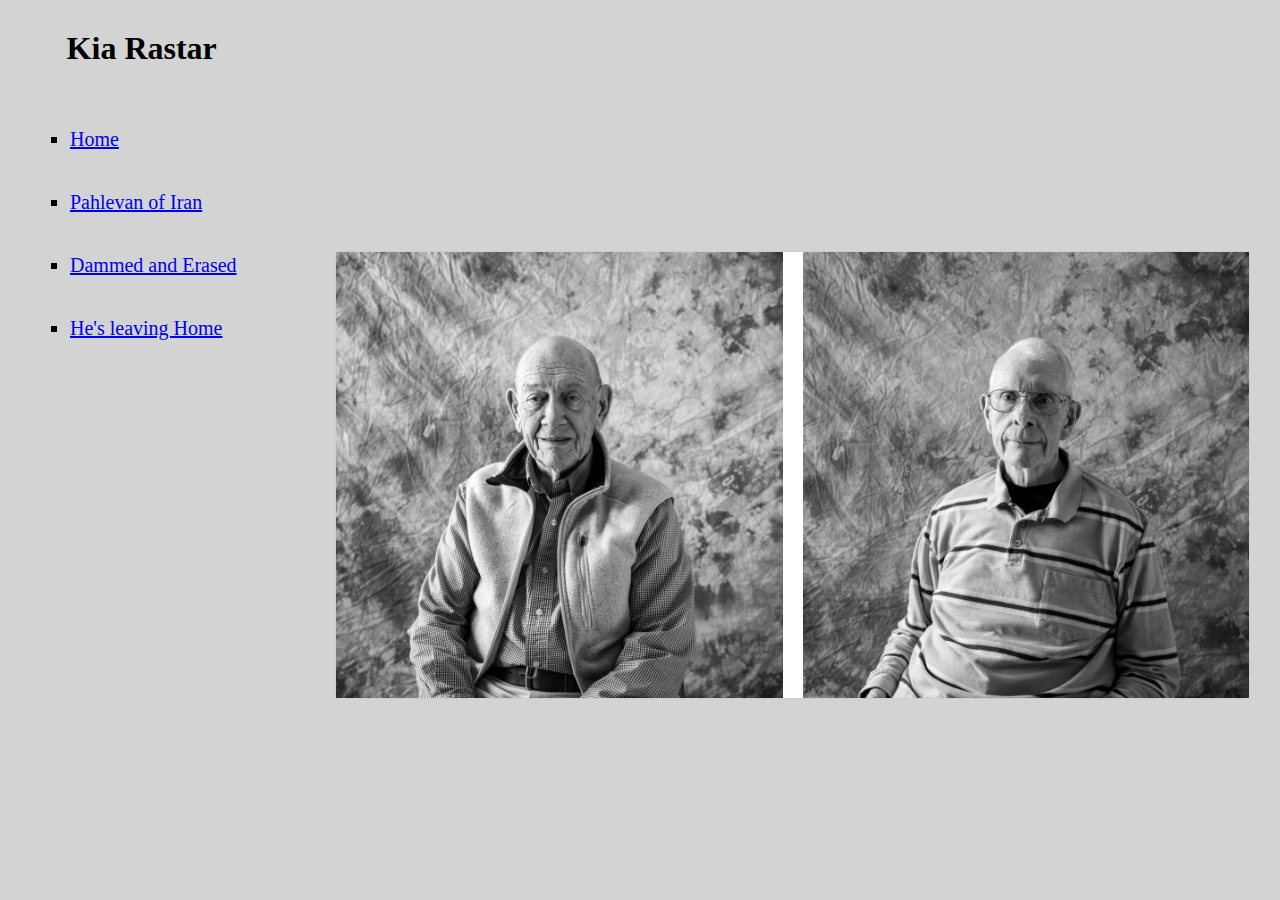
<file: index.html>
<!DOCTYPE html>
<html lang="en">
<head>
<meta charset="UTF-8">
<title>Kia Rastar</title>
<link rel="stylesheet" href="style.css">
</head>
<body>
<h1>Kia Rastar</h1>
<ul>
<li><a href="Home.html" target="_blank">Home</a></li>
<li><a href="POI.html" target="_blank">Pahlevan of Iran</a></li>
<li><a href="DAE.html" target="_blank">Dammed and Erased</a></li>
<li><a href="HLH.html" target="_blank">He's leaving Home</a></li>
</ul>
<section>
<div class=grid-container>
  <img src="./images/00.jpg">
  <img src="./images/000.jpg">
</div>
</section>
</body>
</html>
</file>
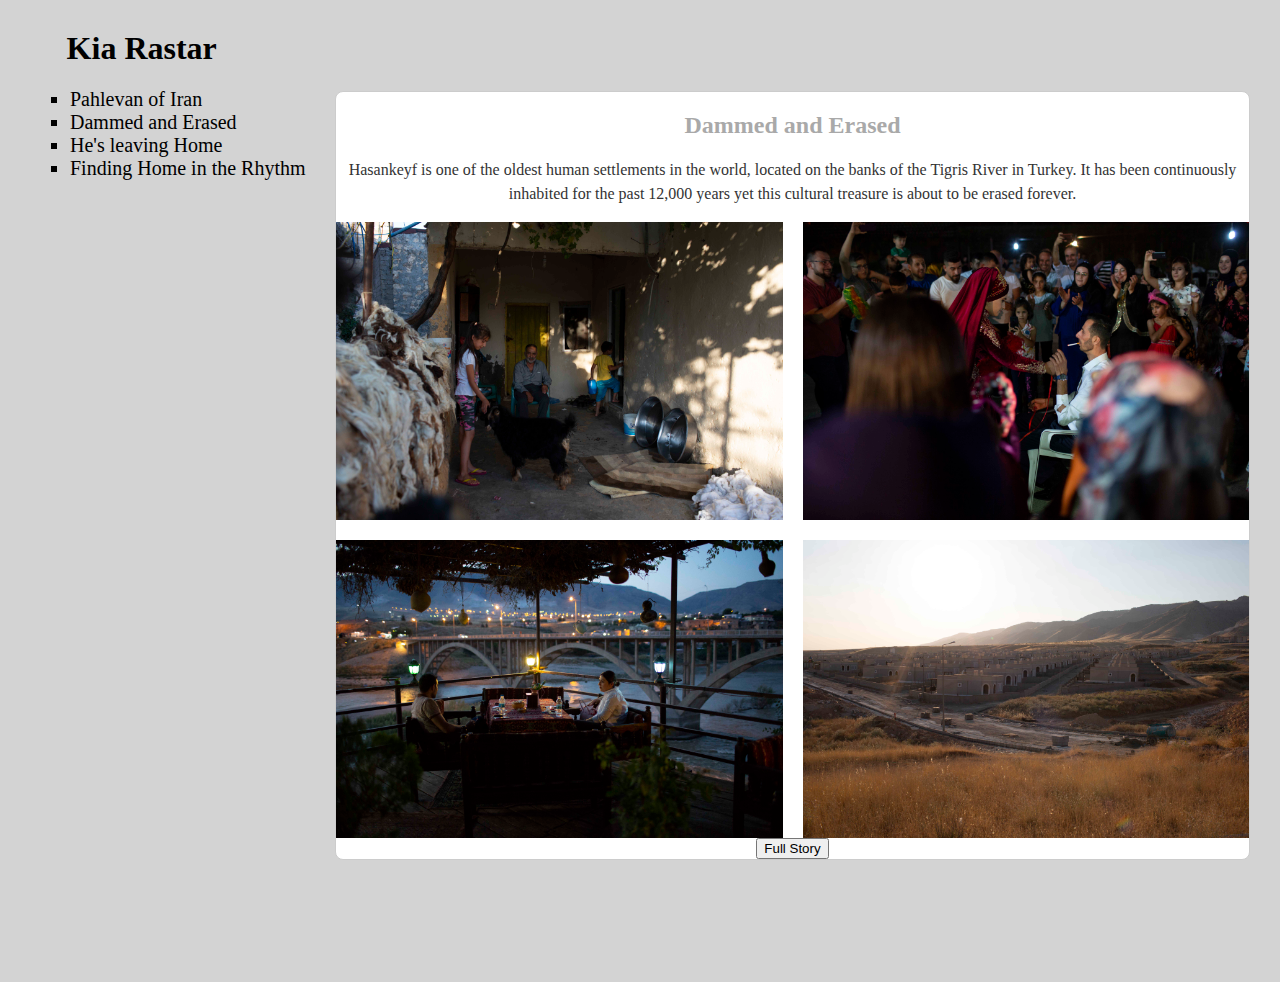
<file: DAE.html>
<!DOCTYPE html>
<html lang="en">
<head>
<meta charset="UTF-8">
<title>Dammed and Erased</title>
<link rel="stylesheet" href="style.css">
</head>
<body>
<h1>Kia Rastar</h1>
<ul>
<li>Pahlevan of Iran</li>
<li>Dammed and Erased</li>
<li>He's leaving Home</li>
<li>Finding Home in the Rhythm</li>
</ul>
<section>
<h2>Dammed and Erased</h2>
<p>Hasankeyf is one of the oldest human settlements in the world, located on the banks of the Tigris River in Turkey. It has been continuously inhabited for the past 12,000 years yet this cultural treasure is about to be erased forever. </p>
<div class=grid-container>
  <img src="./images/01.jpg">
  <img src="./images/02.jpg">
  <img src="./images/03.jpg">
  <img src="./images/04.jpg">
</div>
<button onclick="window.location.href = 'https://rastarkia.wixsite.com/kiarastar/dammed-and-erased';">Full Story</button>
</section>
</body>
</html>
</file>
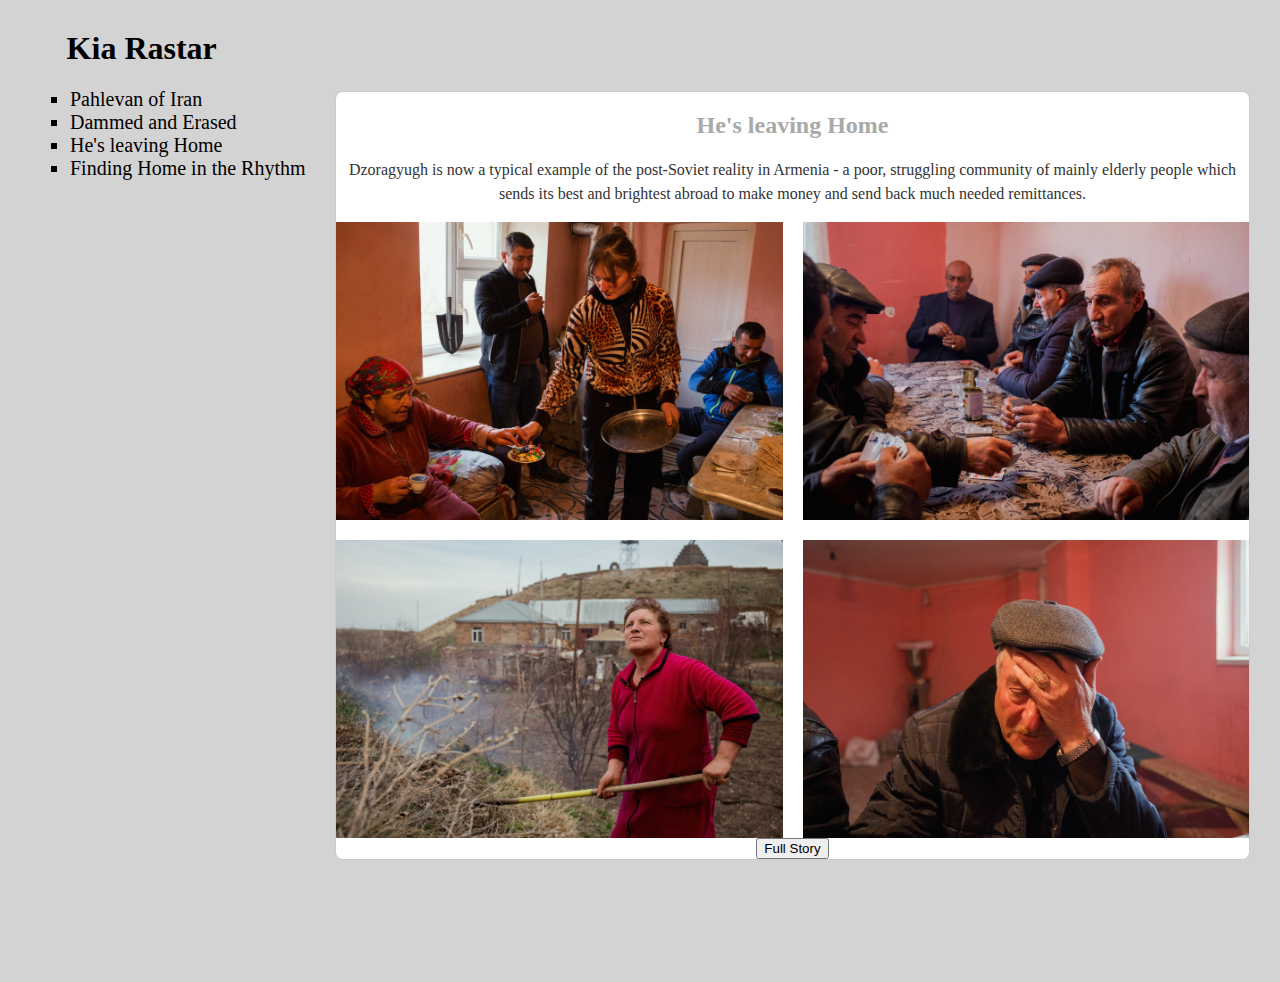
<file: HLH.html>
<!DOCTYPE html>
<html lang="en">
<head>
<meta charset="UTF-8">
<title>He's leaving Home</title>
<link rel="stylesheet" href="style.css">
</head>
<body>
<h1>Kia Rastar</h1>
<ul>
<li>Pahlevan of Iran</li>
<li>Dammed and Erased</li>
<li>He's leaving Home</li>
<li>Finding Home in the Rhythm</li>
</ul>
<section>
<h2>He's leaving Home</h2>
<p>Dzoragyugh is now a typical example of the post-Soviet reality in Armenia - a poor, struggling community of mainly elderly people which sends its best and brightest abroad to make money and send back much needed remittances.​ </p>
<div class=grid-container>
  <img src="./images/05.jpg">
  <img src="./images/06.jpg">
  <img src="./images/07.jpg">
  <img src="./images/08.jpg">
</div>
<button onclick="window.location.href = 'https://rastarkia.wixsite.com/kiarastar/he-s-leaving-home';">Full Story</button>
</section>
</body>
</html>
</file>
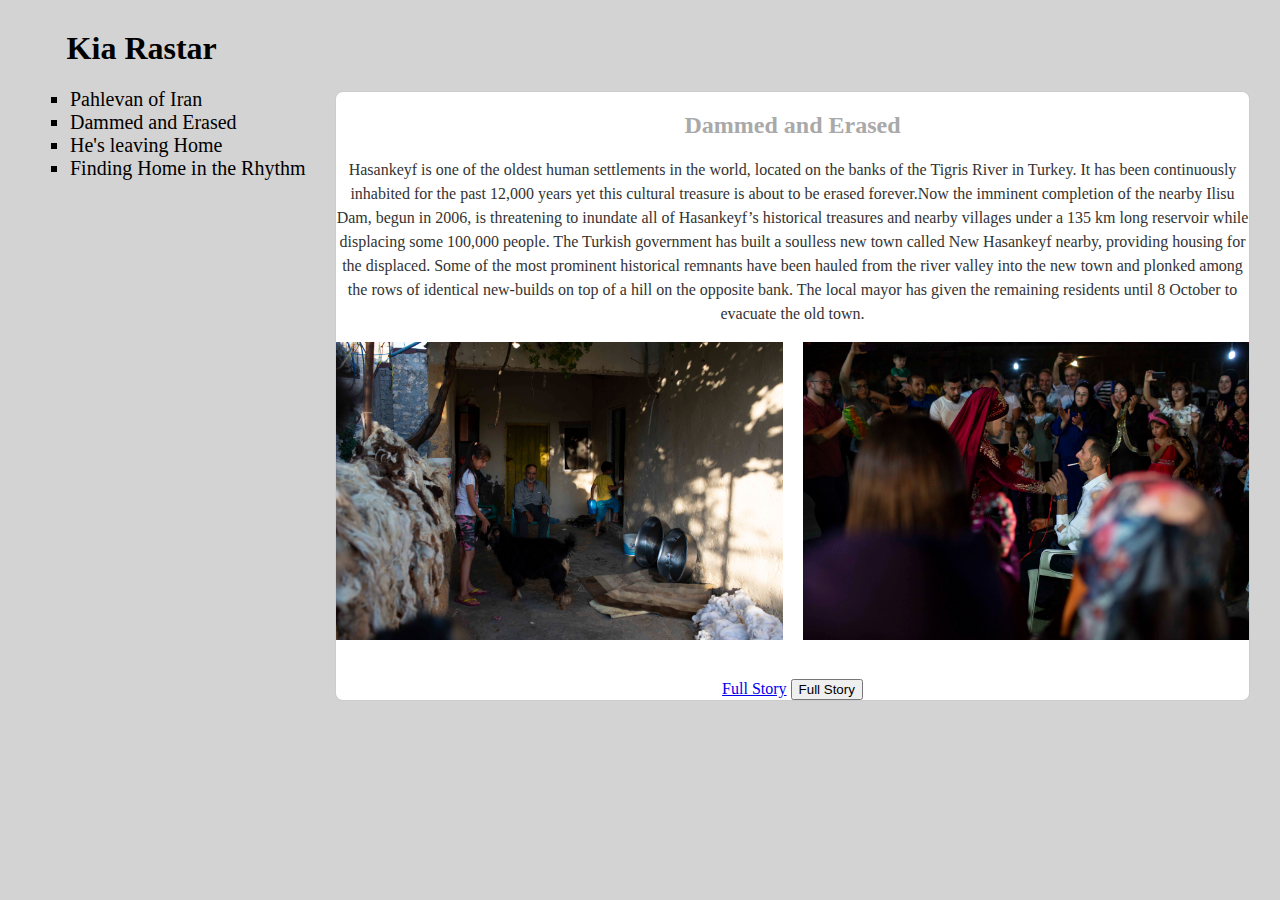
<file: Page.html>
<!DOCTYPE html>
<html lang="en">
<head>
<meta charset="UTF-8">
<title>Kia Rastar</title>
<link rel="stylesheet" href="style.css">
</head>
<body>
<h1>Kia Rastar</h1>
<ul>
<li>Pahlevan of Iran</li>
<li>Dammed and Erased</li>
<li>He's leaving Home</li>
<li>Finding Home in the Rhythm</li>
</ul>
<section>
<h2>Dammed and Erased</h2>
<p>Hasankeyf is one of the oldest human settlements in the world, located on the banks of the Tigris River in Turkey. It has been continuously inhabited for the past 12,000 years yet this cultural treasure is about to be erased forever.
​Now the imminent completion of the nearby Ilisu Dam, begun in 2006, is threatening to inundate all of Hasankeyf’s historical treasures and nearby villages under a 135 km long reservoir while displacing some 100,000 people. The Turkish government has built a soulless new town called New Hasankeyf nearby, providing housing for the displaced. Some of the most prominent historical remnants have been hauled from the river valley into the new town and plonked among the rows of identical new-builds on top of a hill on the opposite bank. The local mayor has given the remaining residents until 8 October to evacuate the old town. </p>
<div class=grid-container>
  <img src="./images/01.jpg">
  <img src="./images/02.jpg">
</div>
<a href="https://rastarkia.wixsite.com/kiarastar/dammed-and-erased" target="_blank">Full Story</a>
<button onclick="window.location.href = 'https://rastarkia.wixsite.com/kiarastar/dammed-and-erased';">Full Story</button>
</section>
</body>
</html>
</file>
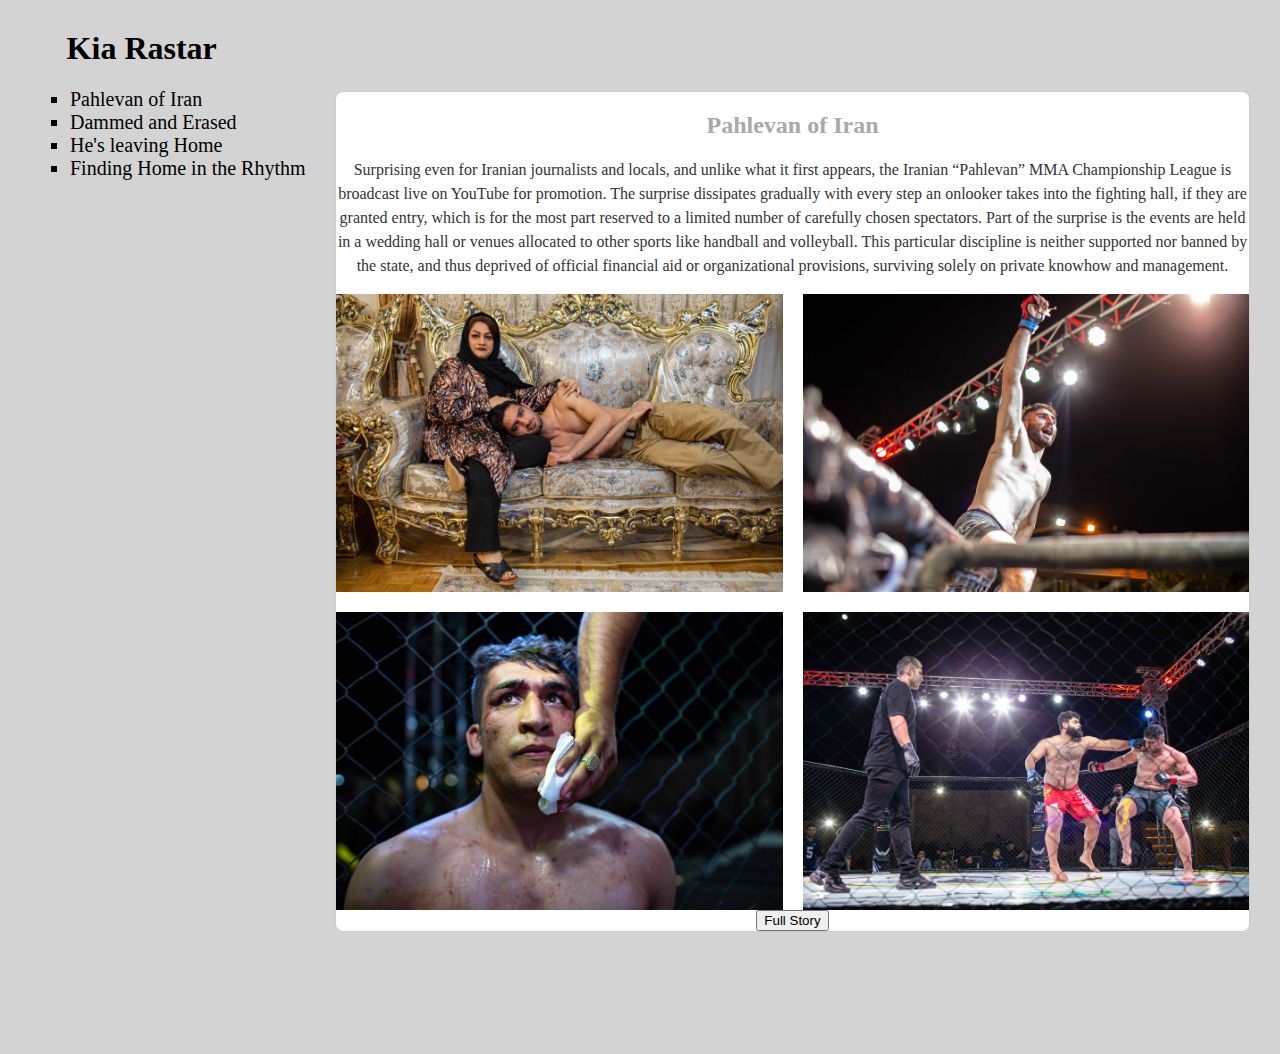
<file: POI.html>
<!DOCTYPE html>
<html lang="en">
<head>
<meta charset="UTF-8">
<title>Pahlevan of Iran</title>
<link rel="stylesheet" href="style.css">
</head>
<body>
<h1>Kia Rastar</h1>
<ul>
<li>Pahlevan of Iran</li>
<li>Dammed and Erased</li>
<li>He's leaving Home</li>
<li>Finding Home in the Rhythm</li>
</ul>
<section>
<h2>Pahlevan of Iran</h2>
<p>Surprising even for Iranian journalists and locals, and unlike what it first appears, the Iranian “Pahlevan” MMA Championship League is broadcast live on YouTube for promotion. The surprise dissipates gradually with every step an onlooker takes into the fighting hall, if they are granted entry, which is for the most part reserved to a limited number of carefully chosen spectators. Part of the surprise is the events are held in a wedding hall or venues allocated to other sports like handball and volleyball. This particular discipline is neither supported nor banned by the state, and thus deprived of official financial aid or organizational provisions, surviving solely on private knowhow and management.​ </p>
<div class=grid-container>
  <img src="./images/09.jpg">
  <img src="./images/10.jpg">
  <img src="./images/11.jpg">
  <img src="./images/12.jpg">
</div>
<button onclick="window.location.href = 'https://rastarkia.wixsite.com/kiarastar/dammed-and-erased';">Full Story</button>
</section>
</body>
</html>
</file>
<file: style.css>
body {
background-color: lightgray;
font-family: inherit, sans-serif;
margin: 30px;
}
h1 {
color: black;
text-align: left;
margin-left: 3%;
}
h2 {
color: darkgray;
text-align: center;
}
p {
font-size: 16px;
line-height: 1.5;
color: #333;
}
section {
border: 1px solid #ccc;
margin-top: -9%;
margin-bottom: 10%;
margin-left: 25%;
text-align: center;
border-radius: 8px;
background: white;
}
ul {
list-style-type: square;
font-size: 20px;
}
img {
display: block;
margin-left: auto;
margin-right: auto;
width: 50%;
}
.grid-container{
  display: grid;
  grid-gap: 20px;
  grid-template-columns: repeat(2, 1fr);
  justify-items: center;
}

.grid-container img {
  width: 100%;
  height: auto;
  object-fit: cover;
}
a {
  display: inline-block;
  margin-top: 40px;
}
</file>
